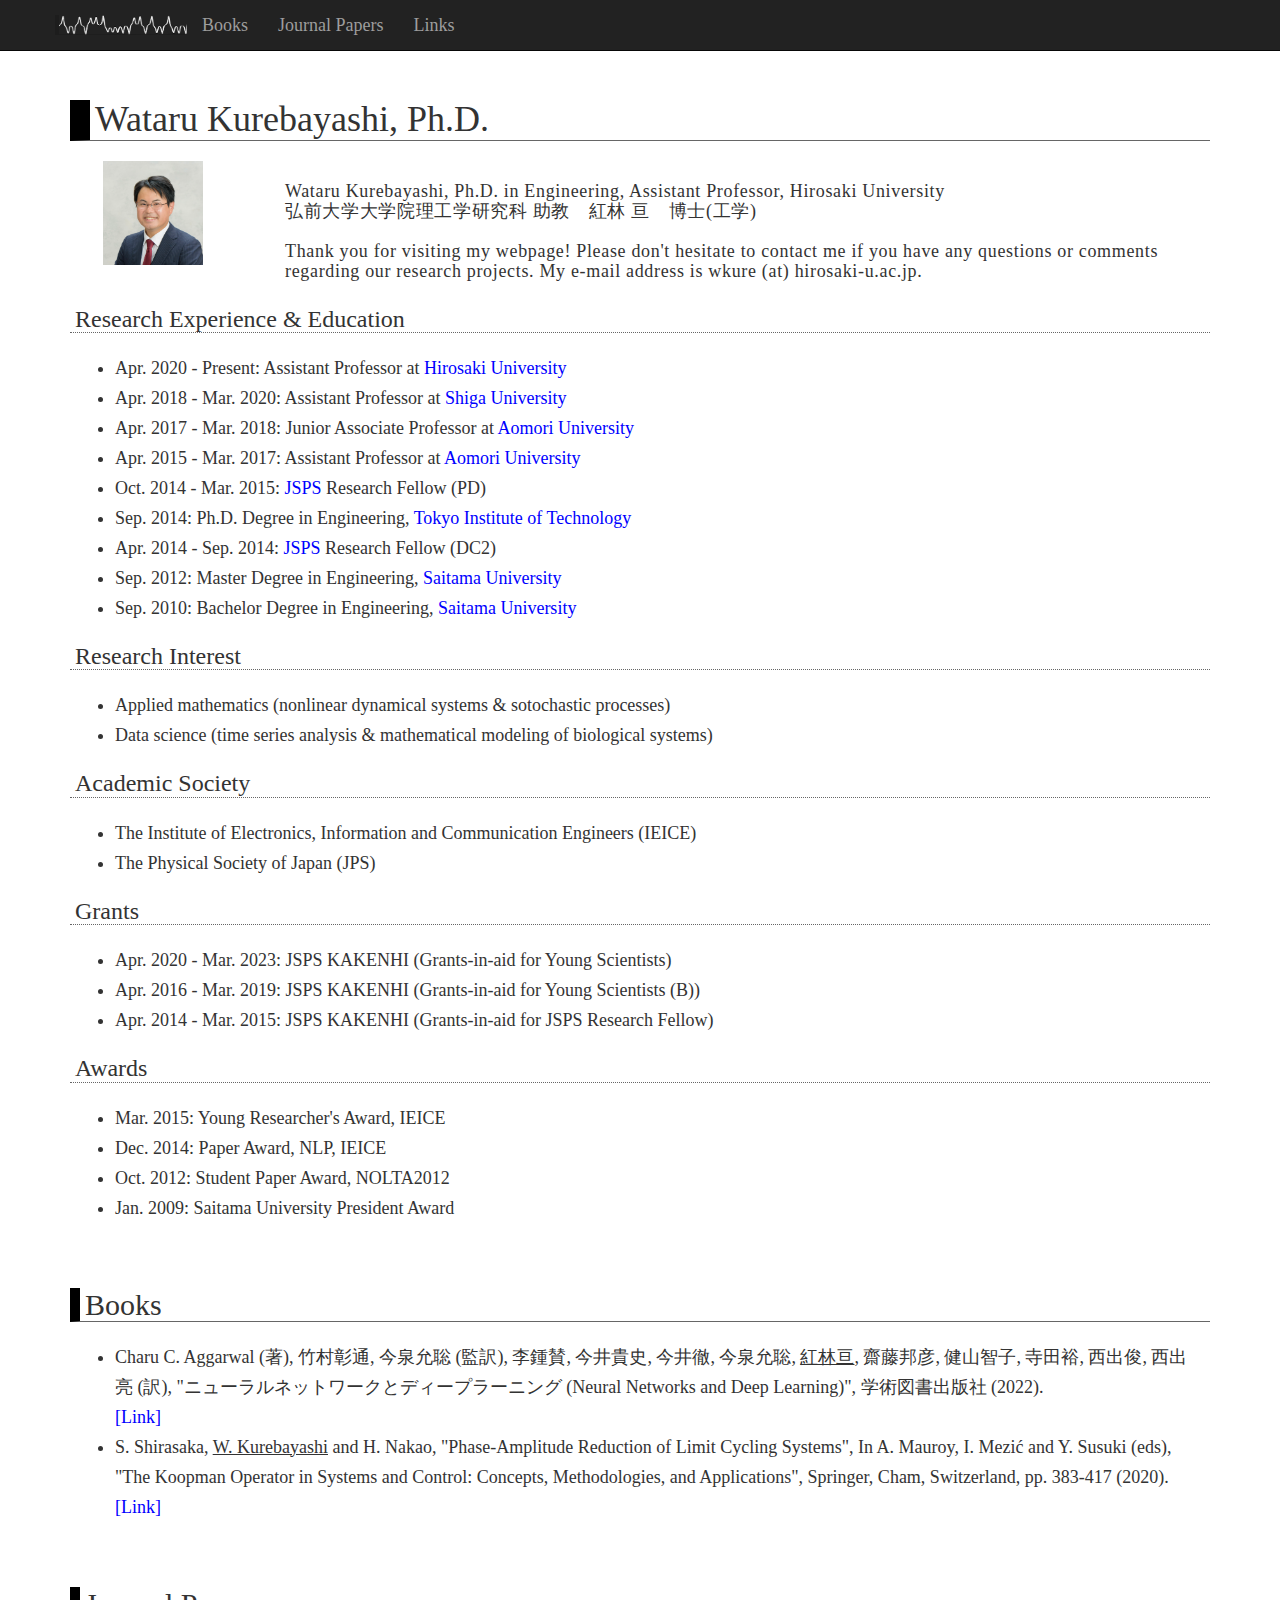
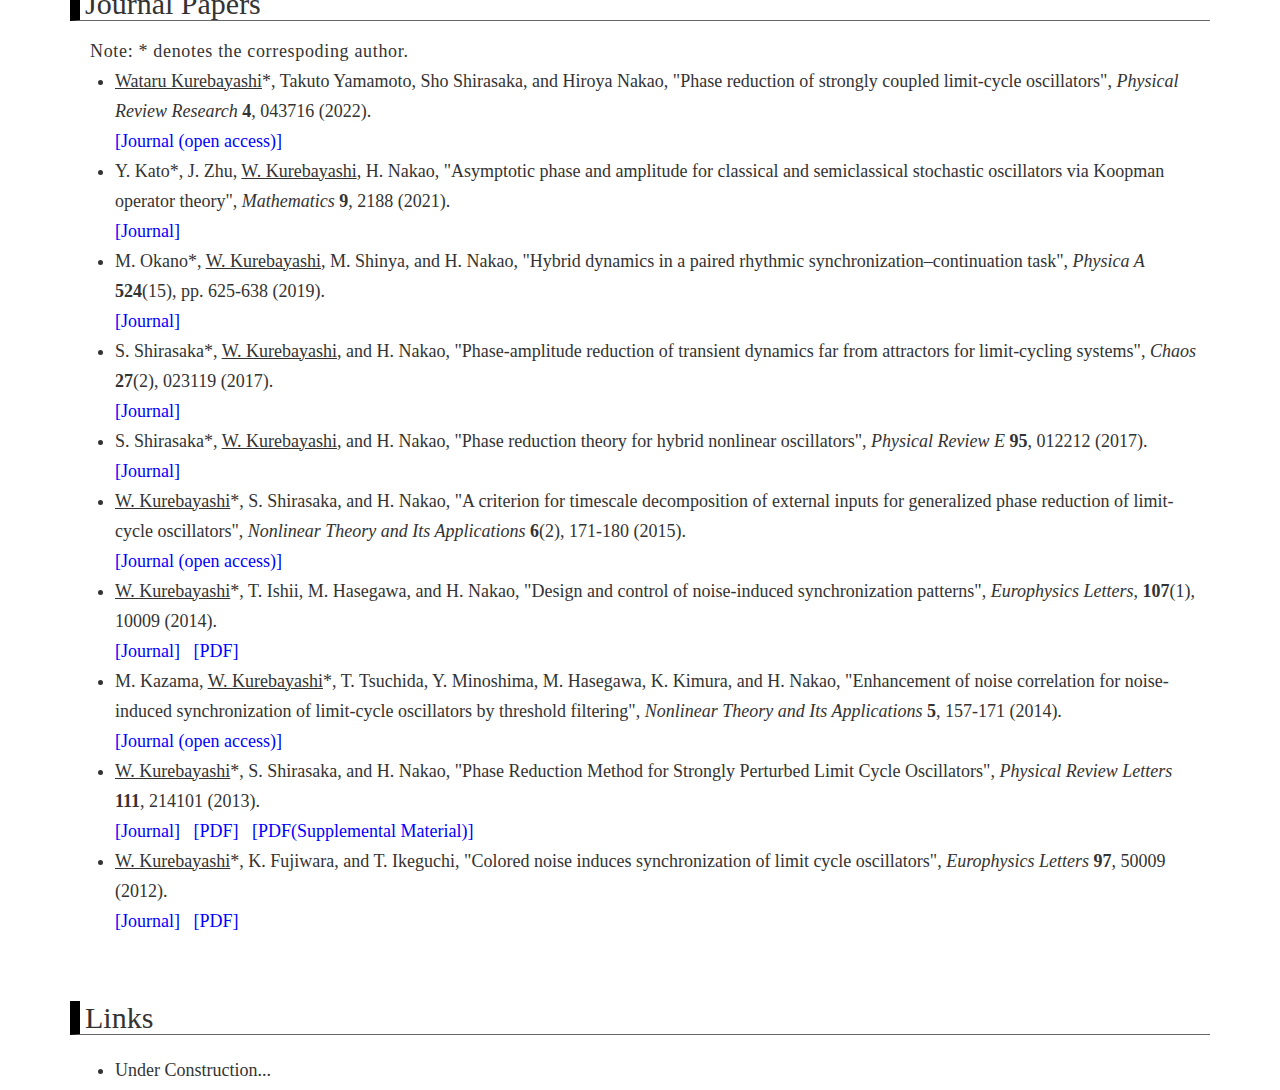
<file: index.html>
<!DOCTYPE html>
<html lang="ja">

<head>
<meta charset="utf-8">
<meta http-equiv="X-UA-Compatible" content="IE=edge">
<meta name="viewport" content="width=device-width, initial-scale=1">
<link href="css/bootstrap.css" rel="stylesheet">
<link href="css/style.css" rel="stylesheet">
<script src="https://ajax.googleapis.com/ajax/libs/jquery/1.11.3/jquery.min.js"></script>
<script src="js/bootstrap.js"></script>
<title>Personal Webpage of Wataru Kurebayashi</title>
</head>

<body>

<div id="target_nvbar"></div>
<script type="text/javascript">
  $(document).ready(function() {
    $('#target_nvbar').load('nvbar.html');
  });
</script>

<div class="container">

<h1>Wataru Kurebayashi, Ph.D.</h1>

<div class="row content">

<div class="col-sm-2 sidenav">
  <img src="img/portrait.jpg" width=100/>
</div>

<div class="col-sm-10">
<p>
  Wataru Kurebayashi, Ph.D. in Engineering, Assistant Professor, Hirosaki University<br />
  弘前大学大学院理工学研究科 助教　紅林 亘　博士(工学)
</p>
<p style="text-align: left;">
  Thank you for visiting my webpage!
  Please don't hesitate to contact me if you have any questions or comments regarding our research projects.
  My e-mail address is wkure (at) hirosaki-u.ac.jp.
</p>
</div>

</div>

<h3>Research Experience & Education</h3>
<ul>
  <li>Apr. 2020 - Present: Assistant Professor at <a href="http://www.hirosaki-u.ac.jp/">Hirosaki University</a></li>
  <li>Apr. 2018 - Mar. 2020: Assistant Professor at <a href="http://www.shiga-u.ac.jp/">Shiga University</a></li>
  <li>Apr. 2017 - Mar. 2018: Junior Associate Professor at <a href="http://www.aomori-u.ac.jp/">Aomori University</a></li>
  <li>Apr. 2015 - Mar. 2017: Assistant Professor at <a href="http://www.aomori-u.ac.jp/">Aomori University</a></li>
  <li>Oct. 2014 - Mar. 2015: <a href="http://www.jsps.go.jp/">JSPS</a> Research Fellow (PD)</li>
  <li>Sep. 2014: Ph.D. Degree in Engineering, <a href="http://www.titech.ac.jp/">Tokyo Institute of Technology</a></li>
  <li>Apr. 2014 - Sep. 2014: <a href="http://www.jsps.go.jp/">JSPS</a> Research Fellow (DC2)</li>
  <li>Sep. 2012: Master Degree in Engineering, <a href="http://www.saitama-u.ac.jp/">Saitama University</a></li>
  <li>Sep. 2010: Bachelor Degree in Engineering, <a href="http://www.saitama-u.ac.jp/">Saitama University</a></li>
</ul>

<h3>Research Interest</h3>
<ul>
  <li>Applied mathematics (nonlinear dynamical systems & sotochastic processes)</li>
  <li>Data science (time series analysis & mathematical modeling of biological systems)</li>
</ul>

<h3>Academic Society</h3>
<ul>
  <li>The Institute of Electronics, Information and Communication Engineers (IEICE)</li>
  <li>The Physical Society of Japan (JPS)</li>
</ul>

<h3>Grants</h3>

<ul>
<li>Apr. 2020 - Mar. 2023: JSPS KAKENHI (Grants‐in‐aid for Young Scientists)</li>
<li>Apr. 2016 - Mar. 2019: JSPS KAKENHI (Grants‐in‐aid for Young Scientists (B))</li>
<li>Apr. 2014 - Mar. 2015: JSPS KAKENHI (Grants‐in‐aid for JSPS Research Fellow)</li>
</ul>

<h3>Awards</h3>

<ul>
<li>Mar. 2015: Young Researcher's Award, IEICE</li>
<li>Dec. 2014: Paper Award, NLP, IEICE</li>
<li>Oct. 2012: Student Paper Award, NOLTA2012</li>
<li>Jan. 2009: Saitama University President Award</li>
</ul>

</div>

<a name="books"></a>
<div class="container">

<h2>Books</h2>

<ul>
  <li>
    Charu C. Aggarwal (著), 竹村彰通, 今泉允聡 (監訳), 李鍾賛, 今井貴史, 今井徹, 今泉允聡, <u>紅林亘</u>, 齋藤邦彦, 健山智子, 寺田裕, 西出俊, 西出亮 (訳), "ニューラルネットワークとディープラーニング (Neural Networks and Deep Learning)", 学術図書出版社 (2022).<br />
    <a href="https://www.gakujutsu.co.jp/product/978-4-7806-0714-7/">[Link]</a>
  </li>
  <li>
    S. Shirasaka, <u>W. Kurebayashi</u> and H. Nakao, "Phase-Amplitude Reduction of Limit Cycling Systems", In A. Mauroy, I. Mezić and Y. Susuki (eds), "The Koopman Operator in Systems and Control: Concepts, Methodologies, and Applications", Springer, Cham, Switzerland, pp. 383-417 (2020).<br />
    <a href="https://link.springer.com/book/10.1007%2F978-3-030-35713-9">[Link]</a>
  </li>
</ul>

</div>

<a name="jrnl_papers"></a>
<div class="container">

<h2>Journal Papers</h2>

<p>Note: * denotes the correspoding author.</p>

<ul>
  <li>
    <u>Wataru Kurebayashi</u>*, Takuto Yamamoto, Sho Shirasaka, and Hiroya Nakao, "Phase reduction of strongly coupled limit-cycle oscillators", <i>Physical Review Research</i> <b>4</b>, 043716 (2022).<br />
    <a href="https://journals.aps.org/prresearch/abstract/10.1103/PhysRevResearch.4.043176">[Journal (open access)]</a>
  </li>
  <li>
    Y. Kato*, J. Zhu, <u>W. Kurebayashi</u>, H. Nakao, "Asymptotic phase and amplitude for classical and semiclassical stochastic oscillators via Koopman operator theory", <i>Mathematics</i> <b>9</b>, 2188 (2021).<br />
    <a href="https://www.mdpi.com/2227-7390/9/18/2188">[Journal]</a>
  </li>
  <li>
    M. Okano*, <u>W. Kurebayashi</u>, M. Shinya, and H. Nakao, "Hybrid dynamics in a paired rhythmic synchronization–continuation task", <i>Physica A</i> <b>524</b>(15), pp. 625-638 (2019).<br />
    <a href="https://www.sciencedirect.com/science/article/pii/S0378437119304753?casa_token=eT4kEe2FxgUAAAAA:pq3vSlix9lH4-MdwH57OIW3ENfKS3sV4TlBm7NMbZoczf0alm2sqI5sqZODwlWn-2heD6n5Y">[Journal]</a>
  </li>
  <li>
    S. Shirasaka*, <u>W. Kurebayashi</u>, and H. Nakao, "Phase-amplitude reduction of transient dynamics far from attractors for limit-cycling systems", <i>Chaos</i> <b>27</b>(2), 023119 (2017).<br />
    <a href="http://aip.scitation.org/doi/abs/10.1063/1.4977195">[Journal]</a>
  </li>
  <li>
    S. Shirasaka*, <u>W. Kurebayashi</u>, and H. Nakao, "Phase reduction theory for hybrid nonlinear oscillators", <i>Physical Review E</i> <b>95</b>, 012212 (2017).<br />
    <a href="https://journals.aps.org/pre/abstract/10.1103/PhysRevE.95.012212">[Journal]</a>
  </li>
  <li>
    <u>W. Kurebayashi</u>*, S. Shirasaka, and H. Nakao, "A criterion for timescale decomposition of external inputs for generalized phase reduction of limit-cycle oscillators", <i>Nonlinear Theory and Its Applications</i> <b>6</b>(2), 171-180 (2015).<br />
    <a href="https://www.jstage.jst.go.jp/article/nolta/6/2/6_171/_article">[Journal (open access)]</a>
  </li>
  <li>
    <u>W. Kurebayashi</u>*, T. Ishii, M. Hasegawa, and H. Nakao, "Design and control of noise-induced synchronization patterns", <i>Europhysics Letters</i><b></b>, <b>107</b>(1), 10009 (2014).<br />
    <a href="http://iopscience.iop.org/article/10.1209/0295-5075/107/10009/meta">[Journal]</a>&nbsp;&nbsp;
    <a href="articles/epl2014.pdf">[PDF]</a>
  </li>
  <li>
    M. Kazama, <u>W. Kurebayashi</u>*, T. Tsuchida, Y. Minoshima, M. Hasegawa, K. Kimura, and H. Nakao, "Enhancement of noise correlation for noise-induced synchronization of limit-cycle oscillators by threshold filtering", <i>Nonlinear Theory and Its Applications</i> <b>5</b>, 157-171 (2014).<br />
    <a href="https://www.jstage.jst.go.jp/article/nolta/5/2/5_157/_article">[Journal (open access)]</a>&nbsp;&nbsp;
  </li>
  <li>
    <u>W. Kurebayashi</u>*, S. Shirasaka, and H. Nakao, "Phase Reduction Method for Strongly Perturbed Limit Cycle Oscillators", <i>Physical Review Letters</i> <b>111</b>, 214101 (2013).<br />
    <a href="https://journals.aps.org/prl/abstract/10.1103/PhysRevLett.111.214101">[Journal]</a>&nbsp;&nbsp;
    <a href="articles/prl2013.pdf">[PDF]</a>&nbsp;&nbsp;
    <a href="articles/prl2013_sm.pdf">[PDF(Supplemental Material)]</a>
  </li>
  <li>
    <u>W. Kurebayashi</u>*, K. Fujiwara, and T. Ikeguchi, "Colored noise induces synchronization of limit cycle oscillators", <i>Europhysics Letters</i> <b>97</b>, 50009 (2012).<br />
    <a href="http://iopscience.iop.org/0295-5075/97/5/50009">[Journal]</a>&nbsp;&nbsp;
    <a href="articles/epl2012.pdf">[PDF]</a>
  </li>
</ul>

</div>

<a name="links"></a>
<div class="container">

<h2>Links</h2>

<ul>
  <li>Under Construction...</li>
</ul>

</div>

</body>

</html>
</file>
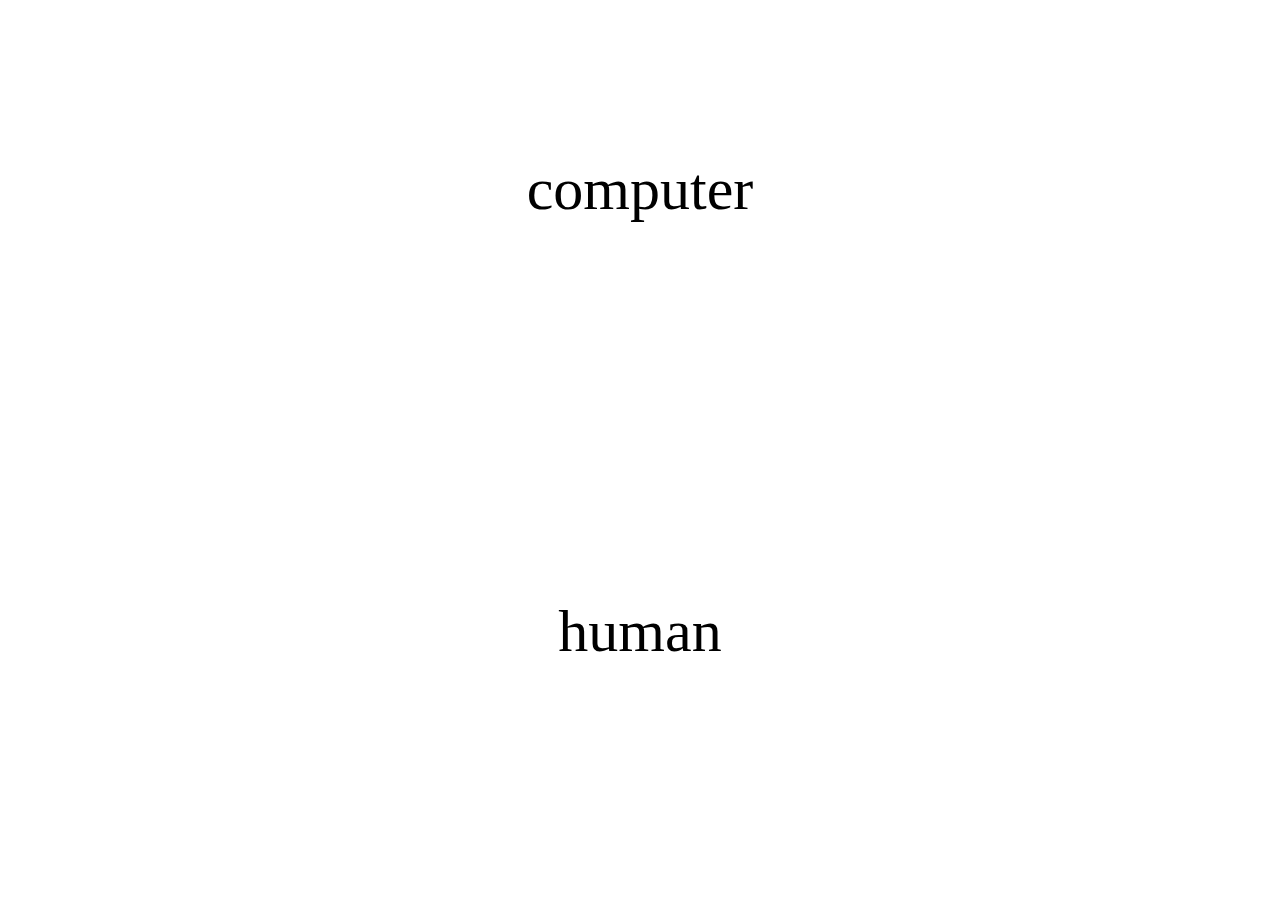
<file: webtapp/mobile/index.html>
<html>
<head>
    <title>webtapp (record)</title>
    <link rel="stylesheet" href="style.css">
    <script type="text/javascript" src="program.js"></script>
</head>
<body onclick="transition()">
    <div class="parent">
        <div class="child" id="panel1">
            <div class="subchild"></div>
            <div class="subchild">computer</div>
            <div class="subchild"></div>
        </div>
        <div class="child" id="panel2">
            <div class="subchild"></div>
            <div class="subchild">human</div>
            <div class="subchild"></div>
        </div>
    </div>
</body>
</html>
</file>
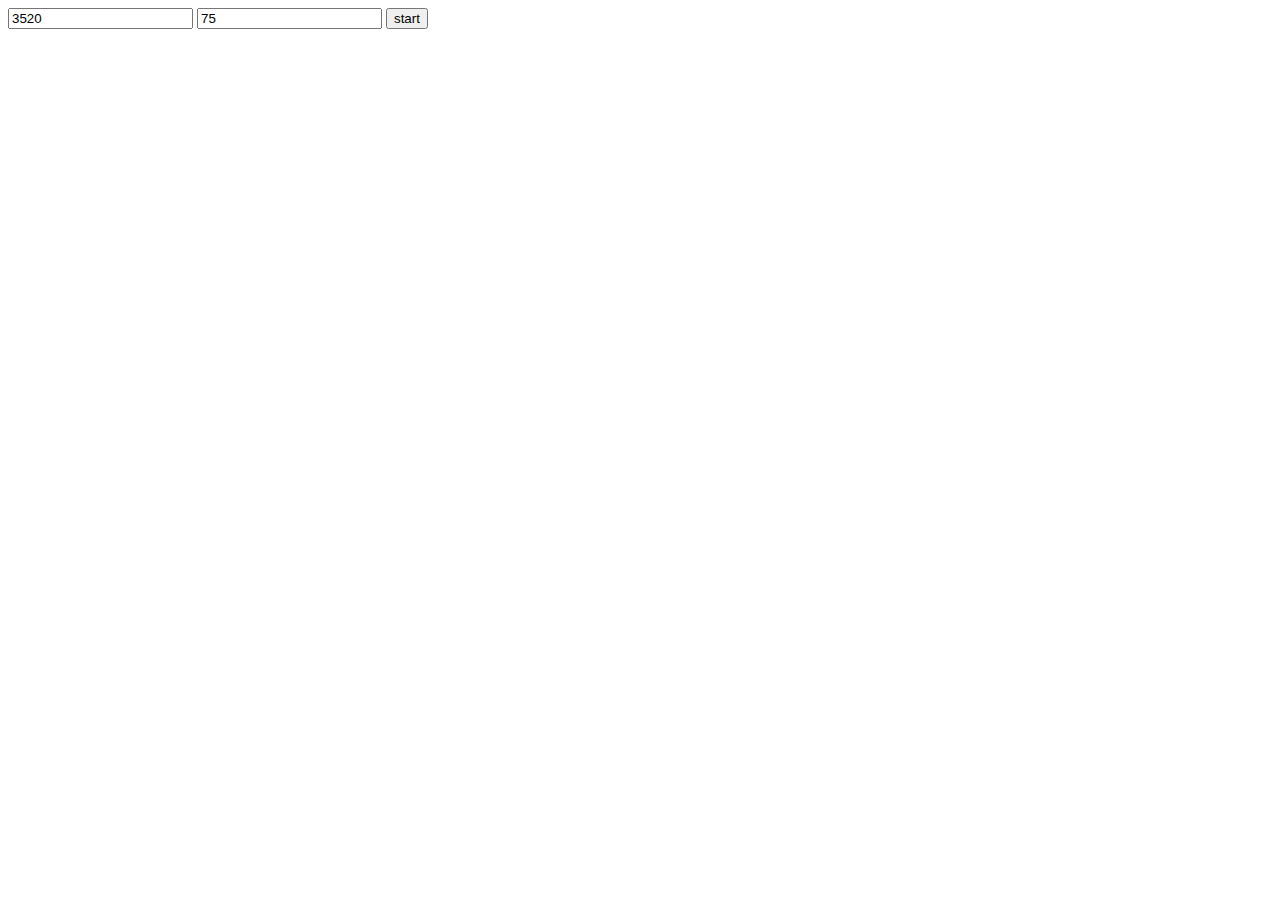
<file: webtapp/play/index.html>
<html>
<head>
    <title>webtapp (play)</title>
    <script type="text/javascript" src="program.js"></script>
</head>
<body>
    <input type="text" id="text1" value="3520"></input>
    <input type="text" id="text2" value="75"></input>
    <button onclick="start()" id="button">start</button>
</body>
</html>
</file>
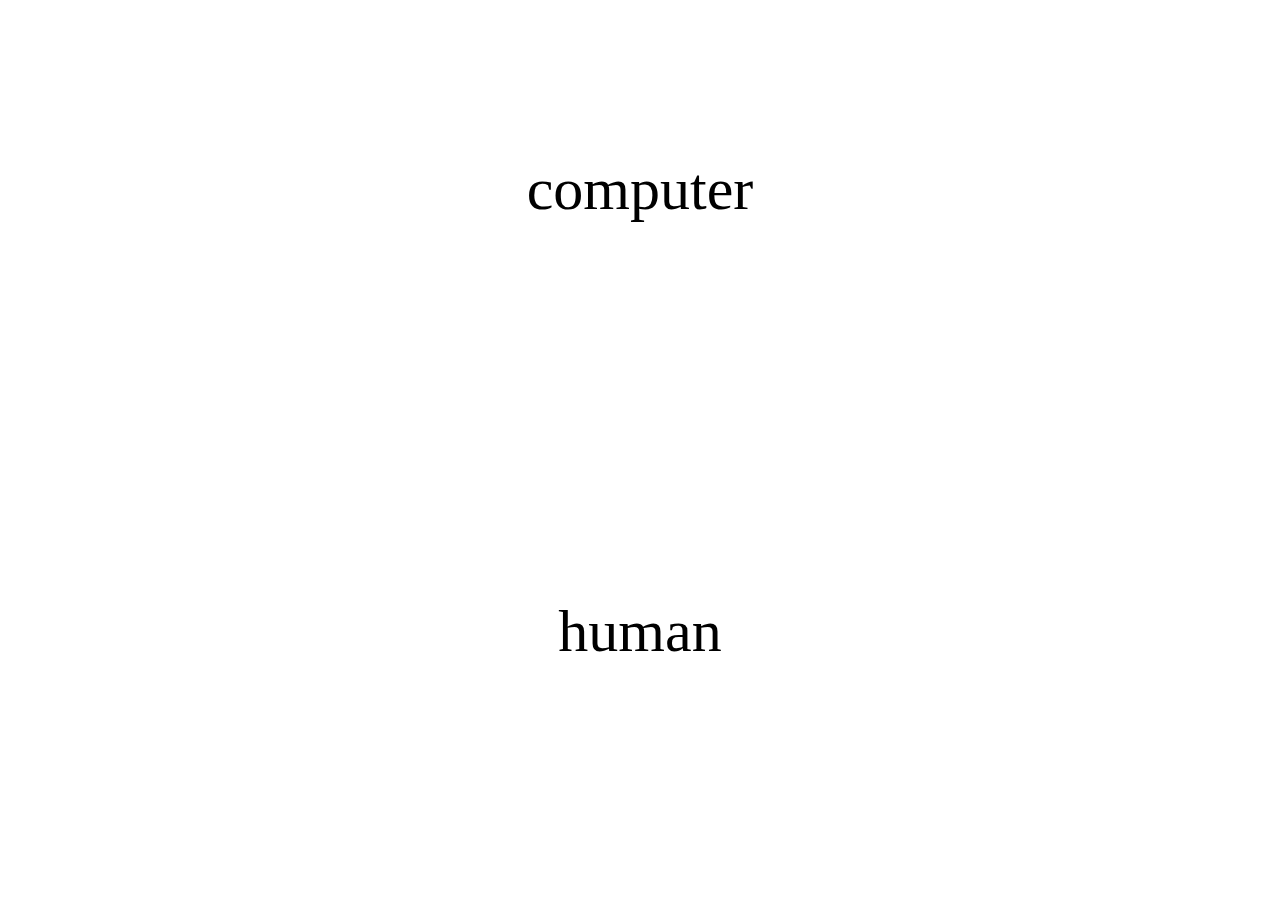
<file: webtapp/record/index.html>
<html>
<head>
    <title>webtapp (record)</title>
    <link rel="stylesheet" href="style.css">
    <script type="text/javascript" src="program.js"></script>
</head>
<body onclick="start()">
    <div class="parent">
        <div class="child" id="panel1">
            <div class="subchild"></div>
            <div class="subchild">computer</div>
            <div class="subchild"></div>
        </div>
        <div class="child" id="panel2">
            <div class="subchild"></div>
            <div class="subchild">human</div>
            <div class="subchild"></div>
        </div>
    </div>
</body>
</html>
</file>
<file: css/style.css>
.navbar-brand {
  background: url("../img/icon.png") no-repeat left center;
  background-size: contain;
  height: 50px;
  width: 132px;
}

body
{
	margin: 0;
	text-align: center;
	font-family: 'Times New Roman', 'MS UI Gothic', sans-serif;
	overflow: scroll;
	background-color: white;
}

p
{
	width: auto;
	height: auto;
	margin: 20px 50px 5px 20px;
	text-align: left;
	font-size: 18px;
	line-height: 20px;
	letter-spacing: 0.5pt;
  font-family: 'Times New Roman', 'Hiragino Kaku Gothic ProN', sans-serif;
}

h1
{
	margin: 100px 0px 20px 0px;
	padding: 0px 5px 0;
	text-align: left;
	border-style: none none solid solid;
	border-width: 1px 20px;
	border-color: #666666 #000000;
	width: auto;
  font-family: 'Times New Roman', 'Hiragino Kaku Gothic ProN', sans-serif;
}

h2
{
	margin: 60px 0px 20px 0px;
	padding: 0px 5px 0;
	text-align: left;
	border-style: none none solid solid;
	border-width: 1px 10px;
	border-color: #666666 #000000;
	width: auto;
  font-family: 'Times New Roman', 'Hiragino Kaku Gothic ProN', sans-serif;
}

h3
{
	margin: 20px 0px 20px 0px;
	padding: 0px 5px 0;
	text-align: left;
	border-style: none none dotted none;
	border-width: 1px 10px;
	border-color: #666666 #000000;
	padding: 0px 5px 0px;
	width: auto;
  font-family: 'Times New Roman', 'Hiragino Kaku Gothic ProN', sans-serif;
}

.lightgrayframe
{
	width: auto;
	height: auto;
	margin: 5px 50px 5px 100px;
	text-align: left;
	font-size: 14;
	line-height: 35px;
	letter-spacing: 1pt;
	border-style: dotted;
	border-color: #aaaaaa;
	background-color: #eeeeee;
	border-width: 1px;
}

.bibtex
{
  position: inline;
	line-height: 20px;
	font-size: 13;
	margin: 5px 50px 5px 100px;
	padding: 10px;
	letter-spacing: 1pt;
	border-style: none none none dotted;
	border-color: #aaaaaa;
	background-color: #eeeeee;
	border-width: 3px;
}

ul
{
	margin: 5px;
	text-align: left;
	line-height: 30px;
  font-family: 'Times New Roman', 'Hiragino Kaku Gothic ProN', sans-serif;
  font-size: 18px;
}

ol
{
	margin: 5px;
	text-align: left;
	line-height: 30px;
  font-family: 'Times New Roman', 'Hiragino Kaku Gothic ProN', sans-serif;
}

dl
{
	margin: 5px;
	text-align: left;
	line-height: 30px;
	letter-spacing: 1pt;
}

a:link
{
  color: blue;
	text-decoration: none;
}

a:active
{
	color: blue;
	text-decoration: underline;
}

a:visited
{
	color: blue;
	text-decoration: none;
}

a:hover
{
	color: blue;
	text-decoration: underline;
}

hr
{
	width: 500px;
	border-style: none none dashed;
	border-color: #333333;
}

.vs
{
    font-size: 10;
}

/* 繝倥ャ繝 */

#header
{
	height: 100px;
	width: auto;
	background: url(../img/blackplate_top.png);
	background-color: black;
	display: block;
	text-align: right;
	vertical-align: bottom;
}

#header_title
{
	margin: 20px 50px;
}

/* 繧､繝ｳ繝� */

#inner_header
{
	margin: 0;
	height: 219px;
	width: 100%;
	padding: 0;
	background: url(../img/keyboard.png);
	background-position: left top;
	background-repeat: no-repeat;
	background-color: white;
	text-align: left;
}

#inner
{
	margin: 0;
	height: auto;
	width: 100%;
	padding: 0;
	background: url(../img/background.png);
	background-position: right top;
	background-repeat: no-repeat;
	background-color: white;
	text-align: left;
}

p#welcome
{
	color: #0066ff;
	font-weight: bold;
	font-size: 28;
}

ul#news
{
	font-size: 14;
	height: 300px;
	overflow-y: scroll;
}

li#top_of_news
{
	font-size: 14;
	font-weight: bold;

}

ul#contents
{
	font-size: 14;
}

/* 繝輔ャ繧ｿ */

#footer
{
	height: 100px;
	width: auto;
	background: url(../img/blackplate_bottom.png);
	background-color: white;
	display: block;
	text-align: right;
	vertical-align: middle;
}

pre
{
  text-align: left;
  padding: 50px;
}

/* Copyright(c) 2009 KUREBAYASHI Wataru, All Rights Reserved. */
</file>
<file: webtapp/mobile/style.css>
.parent1 {
    display: grid;
    grid-template-rows: 1fr 1fr;
    width: 100%;
    height: 100%;
}

.child {
    display: grid;
    grid-template-rows: 1fr 1fr 1fr;
    width: 100%;
    height: 50%;
}

.subchild {
    font-size: 60px;
    color: black;
    width: 100%;
    height: 33%;
    text-align: center;
}
</file>
<file: webtapp/record/style.css>
.parent1 {
    display: grid;
    grid-template-rows: 1fr 1fr;
    width: 100%;
    height: 100%;
}

.child {
    display: grid;
    grid-template-rows: 1fr 1fr 1fr;
    width: 100%;
    height: 50%;
}

.subchild {
    font-size: 60px;
    color: black;
    width: 100%;
    height: 33%;
    text-align: center;
}
</file>
